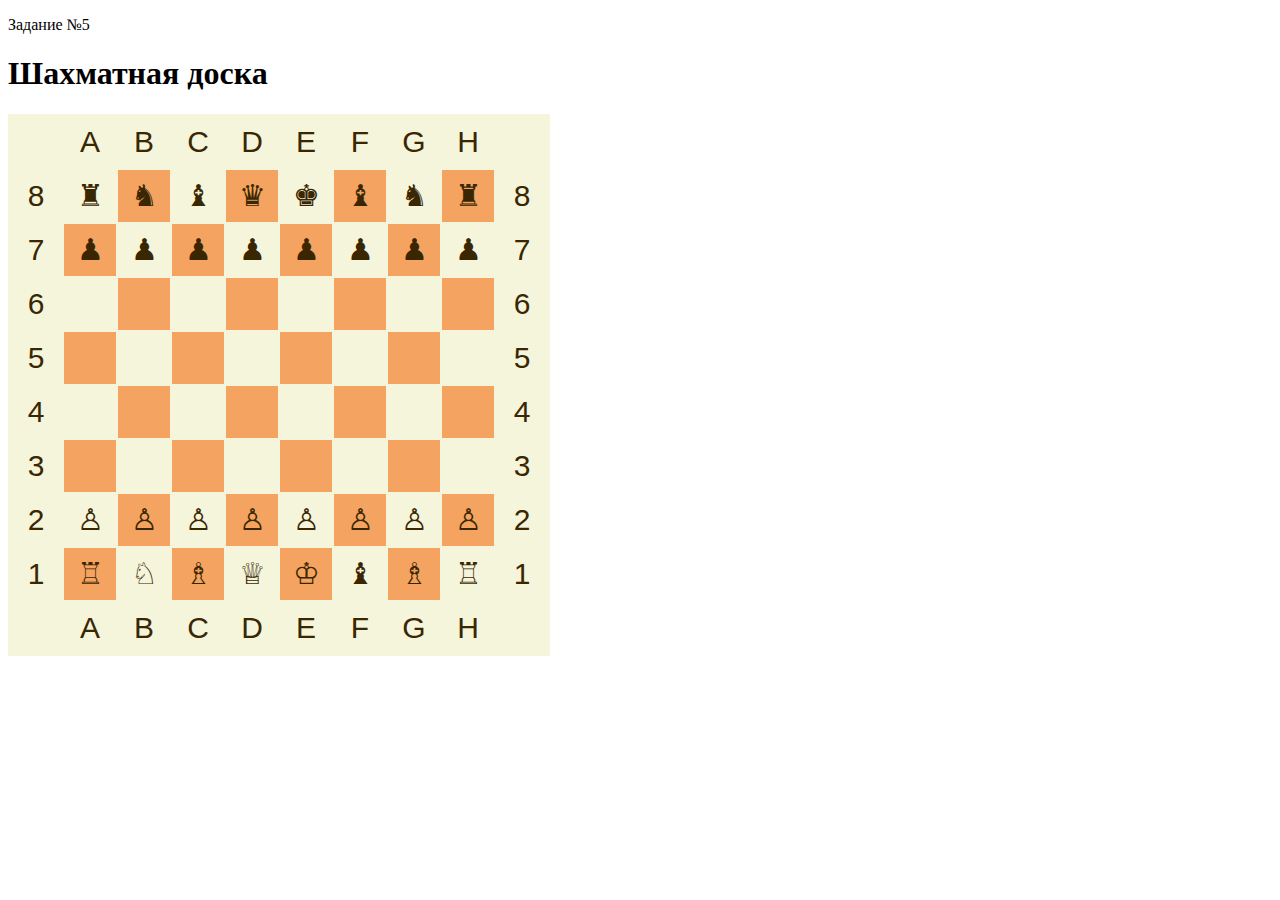
<file: index.html>
<!DOCTYPE html>
<html lang="ru">
  <head>
	<title>Lesson5</title>
	<meta charset="utf-8" >
	<link href="styles.css" rel="stylesheet">
	<script defer src="chess.js"></script> 
  </head>
  <body>
  	<p>Задание №5</p>
	<h1>Шахматная доска</h1>
  </body>
</html>
</file>
<file: styles.css>
table {
            font-family: Impact, sans-serif;
            font-size: 30px;
            background-color: beige;
            color: #3a2702;
        }
        td {
            height: 50px;
            width: 50px;
            text-align: center;
            vertical-align: middle;
        }
        tr:nth-child(even) td:nth-child(odd) {
            background-color: sandybrown;
        }
        tr:nth-child(odd) td:nth-child(even) {
            background-color: sandybrown;
        }
        tr:last-child td:nth-child(odd),
        tr:first-child td:nth-child(even){
            background-color: beige;
        }
        tr:nth-child(even) td:first-child{
            background-color: beige;
        }
        tr:nth-child(odd) td:last-child{
            background-color: beige;
        }
</file>
